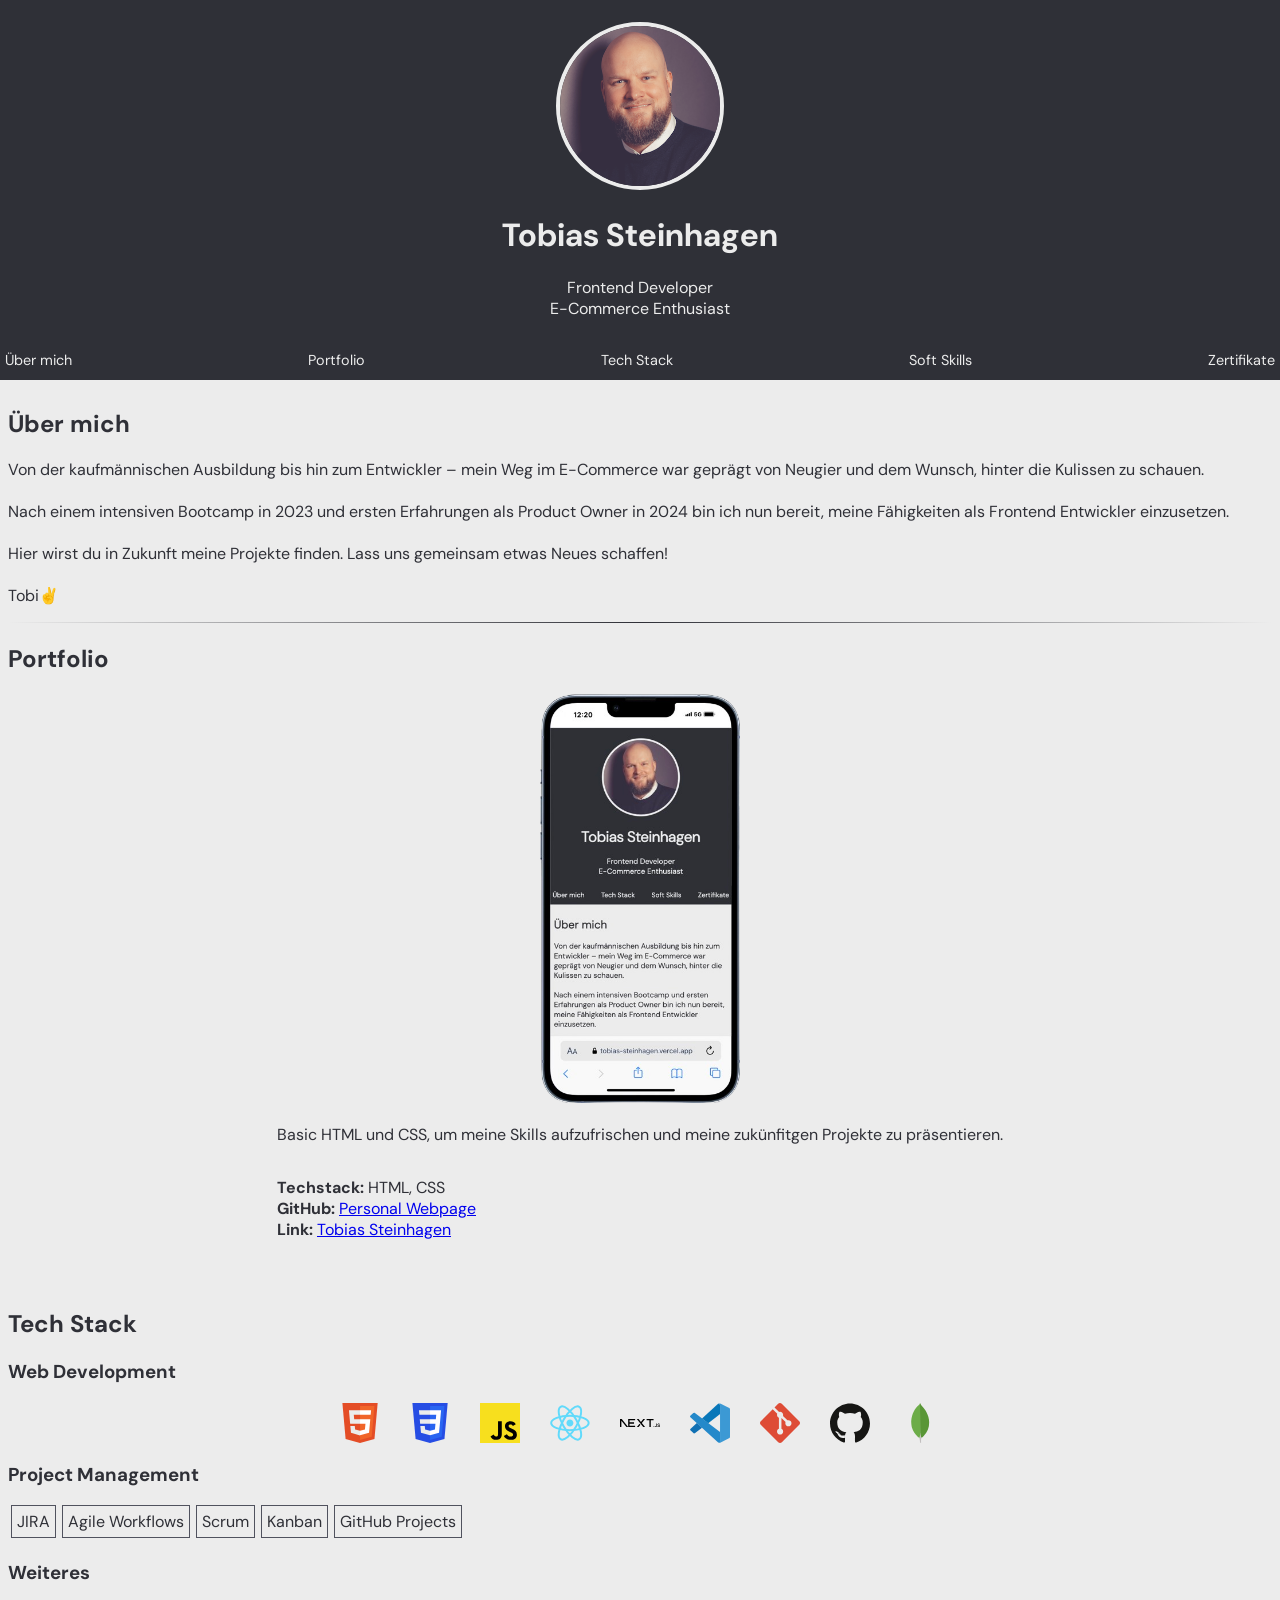
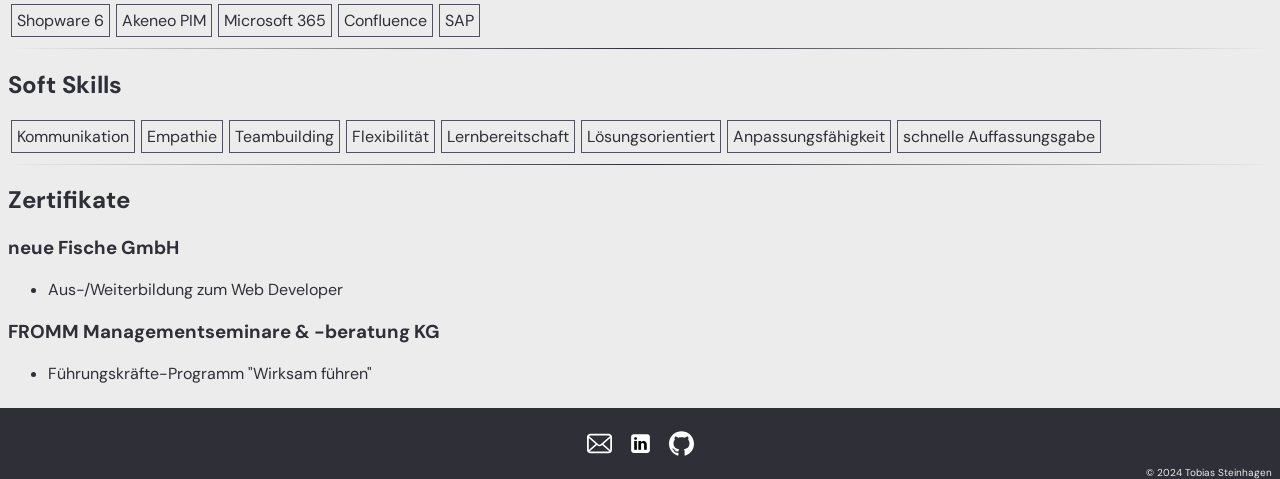
<file: index.html>
<!DOCTYPE html>
<html lang="de">
  <head>
    <meta charset="UTF-8" />
    <meta name="viewport" content="width=device-width, initial-scale=1.0" />
    <link rel="stylesheet" href="./CSS/style.css" />
    <link rel="preconnect" href="https://fonts.googleapis.com" />
    <link rel="preconnect" href="https://fonts.gstatic.com" crossorigin />
    <link
      href="https://fonts.googleapis.com/css2?family=DM+Sans:ital,opsz,wght@0,9..40,100..1000;1,9..40,100..1000&display=swap"
      rel="stylesheet" />
    <title>Tobias Steinhagen</title>
  </head>
  <body>
    <header>
      <img
        src="assets/pictures/profile_picture.png"
        alt="Profil Bild von Tobias Steinhagen"
        id="profile-picture" />
      <div class="profile-paragraph">
        <h1>Tobias Steinhagen</h1>
        <p class="header-text">Frontend Developer</p>
        <p class="header-text">E-Commerce Enthusiast</p>
      </div>
    </header>
    <div id="navbar">
      <nav>
        <a class="nav-link" href="#Über mich">Über mich</a>
        <a class="nav-link" href="#Portfolio">Portfolio</a>
        <a class="nav-link" href="#Tech Stack">Tech Stack</a>
        <a class="nav-link" href="#Soft Skills">Soft Skills</a>
        <a class="nav-link" href="#Zertifikate">Zertifikate</a>
      </nav>
    </div>
    <main>
      <h2 id="Über mich">Über mich</h2>
      <p>
        Von der kaufmännischen Ausbildung bis hin zum Entwickler – mein Weg im
        E-Commerce war geprägt von Neugier und dem Wunsch, hinter die Kulissen
        zu schauen.<br /><br />Nach einem intensiven Bootcamp in 2023 und ersten
        Erfahrungen als Product Owner in 2024 bin ich nun bereit, meine Fähigkeiten als
        Frontend Entwickler einzusetzen.<br /><br />Hier wirst du in Zukunft
        meine Projekte finden. Lass uns gemeinsam etwas Neues schaffen!<br /><br />Tobi✌️
      </p>
      <hr />
      <h2 id="Portfolio">Portfolio</h2>
      <div class="portfolio">
        <div id="portfolio-picture">
          <img
          id="portfolio-picture-mobile"          
            src="assets/pictures/personal-webpage-mobile.png"
            alt="Screenshot des Projekts Webpage" />
        </div>
        <div id="portfolio-text">
          <p>
            Basic HTML und CSS, um meine Skills aufzufrischen und meine zukünfitgen Projekte zu präsentieren.
          </p>
          <p>
          <strong>Techstack:</strong> HTML, CSS <br>          
            <strong>GitHub:</strong>
            <a
              rel="stylesheet"
              href="https://github.com/TobiasSteinhagen/personal-webpage"/>Personal
            Webpage</a><br>
          <strong>Link: </strong><a href="https://tobias-steinhagen.vercel.app/">Tobias Steinhagen</a>
          </p>
          </p>
        </div>
      </div>

      <h2 id="Tech Stack">Tech Stack</h2>
      <h3>Web Development</h3>
      <div id="webdev">
        <object
          class="webdev-icon"
          type="image/svg+xml"
          data="assets/icons/html5.svg"
          ></object>
        <object
          class="webdev-icon"
          type="image/svg+xml"
          data="assets/icons/css.svg"
          ></object>
        <object
          class="webdev-icon"
          type="image/svg+xml"
          data="assets/icons/javascript.svg"
          ></object>
        <object
          class="webdev-icon"
          type="image/svg+xml"
          data="assets/icons/react.svg"
          ></object>
        <object
          class="webdev-icon"
          type="image/svg+xml"
          data="assets/icons/nextjs.svg"
          ></object>
        <object
          class="webdev-icon"
          type="image/svg+xml"
          data="assets/icons/vscode.svg"
          ></object>
        <object
          class="webdev-icon"
          type="image/svg+xml"
          data="assets/icons/git.svg"
          ></object>
        <object
          class="webdev-icon"
          type="image/svg+xml"
          data="assets/icons/github.svg"
          ></object>
        <object
          class="webdev-icon"
          type="image/svg+xml"
          data="assets/icons/mongodb.svg"
          ></object>
      </div>
      <h3>Project Management</h3>
      <ul class="skills-list">
        <li class="skills-item">JIRA</li>
        <li class="skills-item">Agile Workflows</li>
        <li class="skills-item">Scrum</li>
        <li class="skills-item">Kanban</li>
        <li class="skills-item">GitHub Projects</li>
      </ul>
      <h3>Weiteres</h3>
      <ul class="skills-list">
        <li class="skills-item">Shopware 6</li>
        <li class="skills-item">Akeneo PIM</li>
        <li class="skills-item">Microsoft 365</li>
        <li class="skills-item">Confluence</li>
        <li class="skills-item">SAP</li>
      </ul>
      <hr />
      <h2 id="Soft Skills">Soft Skills</h2>
      <ul class="skills-list">
        <li class="skills-item">Kommunikation</li>
        <li class="skills-item">Empathie</li>
        <li class="skills-item">Teambuilding</li>
        <li class="skills-item">Flexibilität</li>
        <li class="skills-item">Lernbereitschaft</li>
        <li class="skills-item">Lösungsorientiert</li>
        <li class="skills-item">Anpassungsfähigkeit</li>
        <li class="skills-item">schnelle Auffassungsgabe</li>
      </ul>
      <hr />
      <h2 id="Zertifikate">Zertifikate</h2>
      <h3>neue Fische GmbH</h3>
      <ul>
        <li>Aus-/Weiterbildung zum Web Developer</li>
      </ul>
      <h3>FROMM Managementseminare & -beratung KG</h3>
      <ul>
        <li>Führungskräfte-Programm "Wirksam führen"</li>
      </ul>
    </main>
    <footer>
      <div id="contact">
        <a class="footer-link" href="mailto:to.steinhagen@gmail.com">
          <object type="image/svg+xml" data="assets/icons/mail.svg"
          ></object>
        </a>
        <a
          class="footer-link"
          target="_blank"
          href="https://www.linkedin.com/in/tobiassteinhagen/"
          >
          <object
            type="image/svg+xml"
            data="assets/icons/linkedin.svg"></object
        ></a>
        <a
          class="footer-link"
          target="_blank"
          href="https://github.com/TobiasSteinhagen"
          >
          <object
            type="image/svg+xml"
            data="assets/icons/github_dark.svg"></object>
        </a>
      </div>
      <p id="copyright">© 2024 Tobias Steinhagen</p>
    </footer>
  </body>
</html>
</file>
<file: CSS/style.css>
:root {
	--color-light: #ececec;
	--color-dark: #2f3037;
	--color-border: #50525e;
}

@media (max-width: 1439px) {
	html {
		font-size: 16px;
	}
	header {
		display: flex;
		flex-direction: column;
		justify-content: space-around;
		align-items: center;
		height: 20rem;
	}
	.profile-paragraph {
		display: flex;
		justify-content: center;
		flex-direction: column;
		align-items: center;
		margin: 0;
	}

	.header-text {
		margin: 0;
	}

	#profile-picture {
		border-radius: 50%;
		border: 0.25rem solid var(--color-light);
		height: 10rem;
		width: 10rem;
		margin-top: 1.35rem;
	}

	#webdev {
		display: flex;
		justify-content: center;
		flex-wrap: wrap;
		row-gap: 1.25rem;
	}

	.portfolio {
		display: flex;
		flex-direction: column;
		align-items: center;
	}
	#portfolio-picture-mobile {
		width: 200px;
	}

	#portfolio-text {
		display: flex;
		flex-direction: column;
		align-items: flex-start;
	}
}

@media (min-width: 1440px) {
	html {
		font-size: 20px;
	}
	header {
		display: flex;
		justify-content: flex-start;
		align-items: center;
		height: 15rem;
	}

	.profile-paragraph {
		display: flex;
		margin: 0.313rem 2rem;
		flex-direction: column;
	}

	.header-text {
		margin: 0;
	}
	#profile-picture {
		border-radius: 50%;
		border: 0.25rem solid var(--color-light);
		height: 10rem;
		width: 10rem;
		margin: 1rem;
	}

	.portfolio {
		display: flex;
		flex-direction: column;
		align-items: center;
	}

	#portfolio-picture-mobile {
		width: 300px;
		padding: 1rem;
	}

	#webdev {
		display: flex;
		justify-content: flex-start;
		row-gap: 1.25rem;
	}
}

body {
	margin: 0;
	font-family: "DM Sans", sans-serif;
	color: var(--color-light);
	background-color: var(--color-dark);
}

main {
	padding: 0.5rem;
	background-color: var(--color-light);
	color: var(--color-dark);
}

hr {
	border: none;
	height: 1px;
	background: linear-gradient(
		to right,
		transparent,
		var(--color-dark),
		transparent
	);
}

nav {
	height: 2.5rem;
	display: flex;
	justify-content: space-between;
	align-items: center;
	font-size: 0.9rem;
}

#navbar {
	position: sticky;
	top: 0;
	overflow: hidden;
	background-color: var(--color-dark);
	margin-top: 1.25rem;
	padding: 0 0.313rem;
}

.nav-link:link {
	text-decoration: none;
	color: var(--color-light);
}

.nav-link:visited {
	text-decoration: none;
	color: var(--color-light);
}

.nav-link:hover,
.nav-link:active {
	font-size: 1rem;
}

.webdev-icon {
	margin: 0 0.9375rem;
	width: 2.5rem;
	height: 2.5rem;
}

.skills-list {
	list-style-type: none;
	display: flex;
	flex-wrap: wrap;
	justify-content: flex-start;
	padding: 0;
	margin: 0;
}

.skills-item {
	padding: 0.313rem;
	border: 1px solid var(--color-border);
	margin: 0 0.188rem 0.188rem;
}

footer {
	height: 3.125rem;
	display: flex;
	flex-direction: column;
	padding: 0.5rem;
}

.footer-link {
	color: var(--color-light);
	margin-top: 0.938rem;
	padding: 0 0.5rem;
	height: 1.563rem;
	width: 1.563rem;
}

object {
	pointer-events: none;
}

#contact {
	display: flex;
	justify-content: center;
}

#copyright {
	display: flex;
	justify-content: flex-end;
	font-size: 0.625rem;
}
</file>
